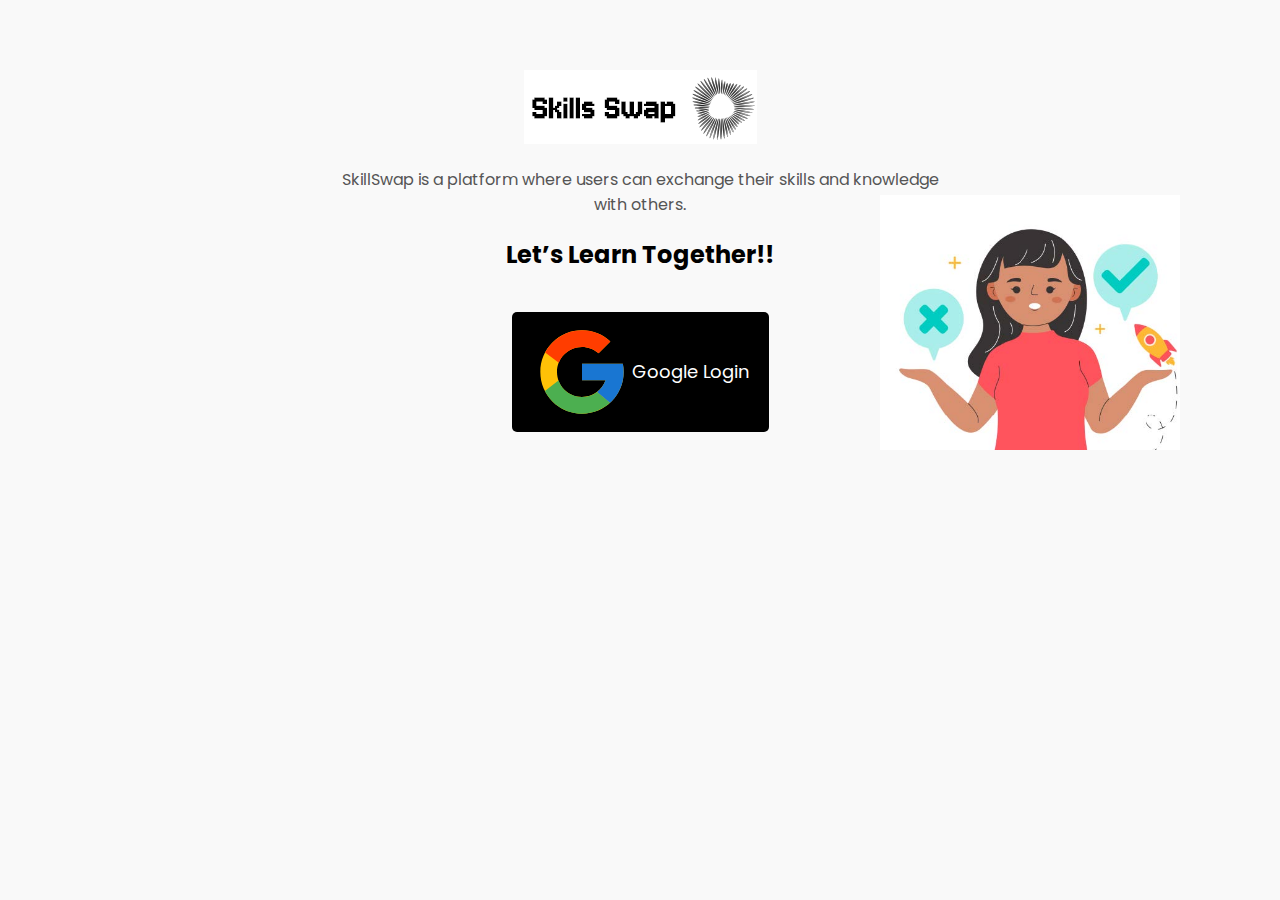
<file: index.html>
<!DOCTYPE html>

<head>
    <meta charset="UTF-8">
    <meta name="viewport" content="width=device-width, initial-scale=1.0">
    <title>Skill Swap</title>
    <link rel="preconnect" href="https://fonts.googleapis.com">
    <link rel="preconnect" href="https://fonts.gstatic.com" crossorigin>
    <link href="https://fonts.googleapis.com/css2?family=Poppins:wght@300;400;600&display=swap" rel="stylesheet">
    <style>
        body {
            font-family: 'Poppins', sans-serif;
            text-align: center;
            background-color: #f9f9f9;
            margin: 0;
            padding: 0;
        }

        .container {
            max-width: 600px;
            margin: 50px auto;
            padding: 20px;
        }

        h1 {
            font-weight: 600;
        }

        p {
            font-weight: 400;
            color: #555;
        }

        .google-login {
            display: inline-flex;
            align-items: center;
            background-color: black;
            color: white;
            padding: 10px 20px;
            border-radius: 5px;
            font-size: 18px;
            text-decoration: none;
            margin-top: 20px;
        }

        .google-login img {
            width: 20px;
            margin-right: 10px;
        }

        .illustration {
            margin-left: 90%;
            margin-top: -90rem;
            max-width: 50%;
            height: auto;
        }
    </style>
</head>

<body>
    <div class="container">
        <img src="skills_swap_logo.png" class="logo">
        <p>SkillSwap is a platform where users can exchange their skills and knowledge with others.</p>
        <h2>Let’s Learn Together!!</h2>
        <a href="login.html" class="google-login">
            <svg xmlns="http://www.w3.org/2000/svg" x="0px" y="0px" width="100" height="100" viewBox="0 0 48 48">
                <path fill="#FFC107"
                    d="M43.611,20.083H42V20H24v8h11.303c-1.649,4.657-6.08,8-11.303,8c-6.627,0-12-5.373-12-12c0-6.627,5.373-12,12-12c3.059,0,5.842,1.154,7.961,3.039l5.657-5.657C34.046,6.053,29.268,4,24,4C12.955,4,4,12.955,4,24c0,11.045,8.955,20,20,20c11.045,0,20-8.955,20-20C44,22.659,43.862,21.35,43.611,20.083z">
                </path>
                <path fill="#FF3D00"
                    d="M6.306,14.691l6.571,4.819C14.655,15.108,18.961,12,24,12c3.059,0,5.842,1.154,7.961,3.039l5.657-5.657C34.046,6.053,29.268,4,24,4C16.318,4,9.656,8.337,6.306,14.691z">
                </path>
                <path fill="#4CAF50"
                    d="M24,44c5.166,0,9.86-1.977,13.409-5.192l-6.19-5.238C29.211,35.091,26.715,36,24,36c-5.202,0-9.619-3.317-11.283-7.946l-6.522,5.025C9.505,39.556,16.227,44,24,44z">
                </path>
                <path fill="#1976D2"
                    d="M43.611,20.083H42V20H24v8h11.303c-0.792,2.237-2.231,4.166-4.087,5.571c0.001-0.001,0.002-0.001,0.003-0.002l6.19,5.238C36.971,39.205,44,34,44,24C44,22.659,43.862,21.35,43.611,20.083z">
                </path>
            </svg>
            Google Login
        </a>
        <img src="ladki.jpg" class="illustration" alt="Illustration">
    </div>
</body>
</html>
</file>
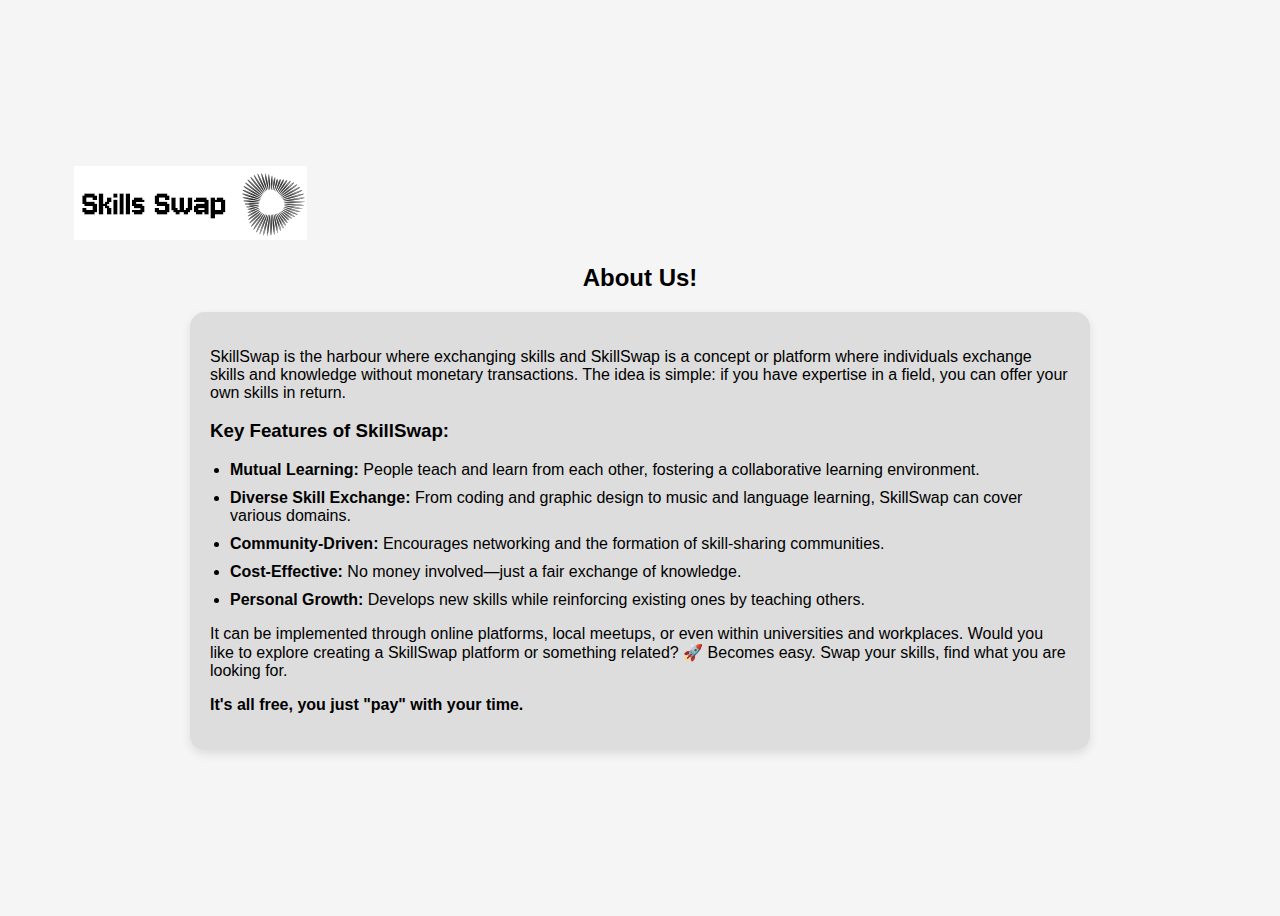
<file: aboutus.html>
<!DOCTYPE html>

<head>
    <meta charset="UTF-8">
    <meta name="viewport" content="width=device-width, initial-scale=1.0">
    <title>SkillSwap - About Us</title>
    <link rel="stylesheet" href="aboutus.css">
</head>

<body>
    <div class="container">
        <a href="skillspage.html">
            <img src="skills_swap_logo.png" alt="Skill Swap Logo" class="logo">
        </a>        

        <h2>About Us!</h2>
        <div class="about-box">
            <p>
                SkillSwap is the harbour where exchanging skills and SkillSwap is a concept or platform where
                individuals exchange skills and knowledge without monetary transactions.
                The idea is simple: if you have expertise in a field, you can offer your own skills in return.
            </p>

            <h3>Key Features of SkillSwap:</h3>
            <ul>
                <li><b>Mutual Learning:</b> People teach and learn from each other, fostering a collaborative learning
                    environment.</li>
                <li><b>Diverse Skill Exchange:</b> From coding and graphic design to music and language learning,
                    SkillSwap can cover various domains.</li>
                <li><b>Community-Driven:</b> Encourages networking and the formation of skill-sharing communities.</li>
                <li><b>Cost-Effective:</b> No money involved—just a fair exchange of knowledge.</li>
                <li><b>Personal Growth:</b> Develops new skills while reinforcing existing ones by teaching others.</li>
            </ul>

            <p>
                It can be implemented through online platforms, local meetups, or even within universities and
                workplaces.
                Would you like to explore creating a SkillSwap platform or something related? 🚀 Becomes easy.
                Swap your skills, find what you are looking for.
            </p>
            <p><b>It's all free, you just "pay" with your time.</b></p>
        </div>
    </div>
</body>

</html>
</file>
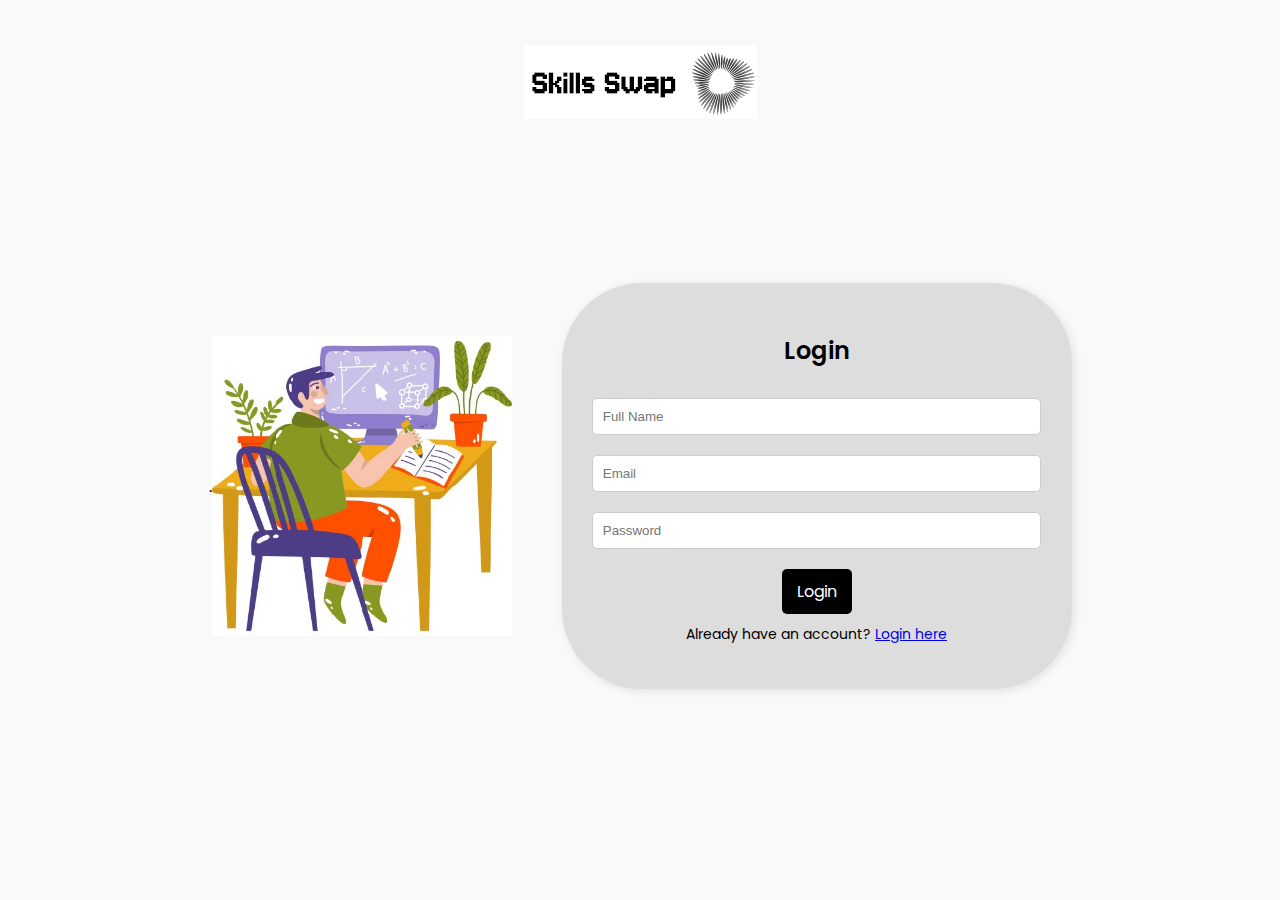
<file: login.html>
<!DOCTYPE html>
<html lang="en">

<head>
    <meta charset="UTF-8">
    <meta name="viewport" content="width=device-width, initial-scale=1.0">
    <title>Skill Swap - Register</title>
    <link href="https://fonts.googleapis.com/css2?family=Poppins:wght@300;400;600&display=swap" rel="stylesheet">
    <style>
        body {
            font-family: 'Poppins', sans-serif;
            text-align: center;
            background-color: #f9f9f9;
            margin: 0;
            padding: 0;
        }

        .container {
            display: flex;
            justify-content: center;
            align-items: center;
            height: 80vh;
        }

        .logo {
            margin-top: 5vh;
        }

        .form-box {
            background: #ddd;
            padding: 30px;
            border-radius: 80px;
            box-shadow: 2px 2px 10px rgba(0, 0, 0, 0.1);
            width: 450px;
        }

        .form-box h2 {
            margin-bottom: 20px;
            font-weight: 600;
        }

        input {
            width: 95%;
            padding: 10px;
            margin: 10px 0;
            border: 1px solid #ccc;
            border-radius: 5px;
        }

        .btn {
            display: inline-block;
            text-align: center;
            background-color: black;
            color: white;
            padding: 10px 15px;
            text-decoration: none;
            font-size: 16px;
            border-radius: 5px;
            margin-top: 10px;
        }

        .btn:hover {
            background-color: #333;
        }

        .login-link {
            margin-top: 10px;
            font-size: 14px;
        }

        .illustration {
            max-width: 300px;
            margin-right: 50px;
        }

        .wrapper {
            display: flex;
            align-items: center;
        }
    </style>
</head>

<body>
    <img src="skills_swap_logo.png" class="logo">
    <div class="container">.
        <div class="wrapper">
            <img src="ladka_table_pe.jpg" class="illustration" alt="Illustration">
            <div class="form-box">
                <h2>Login</h2>
                <form>
                    <input type="text" placeholder="Full Name" required>
                    <input type="email" placeholder="Email" required>
                    <input type="password" placeholder="Password" required>
                    <a href="registrationpage.html" class="btn">Login</a>
                </form>
                <p class="login-link">Already have an account? <a href="#">Login here</a></p>
            </div>
        </div>
    </div>
</body>

</html>
</file>
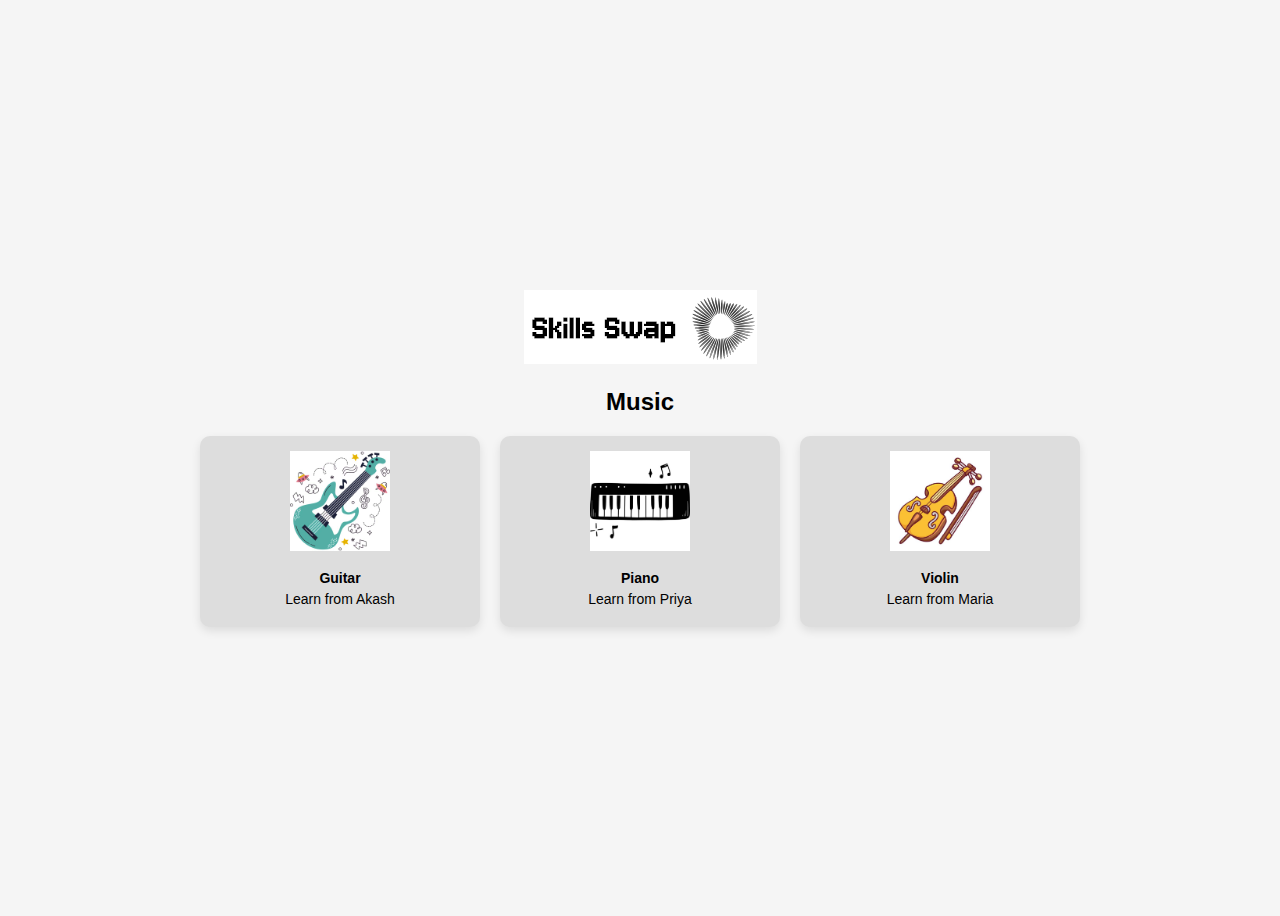
<file: music.html>
<!DOCTYPE html>
<html lang="en">
<head>
    <meta charset="UTF-8">
    <meta name="viewport" content="width=device-width, initial-scale=1.0">
    <title>SkillSwap - Music</title>
    <link rel="stylesheet" href="music.css">
</head>
<body>
    <div class="container">
        <a href="computer.html">
            <img src="skills_swap_logo.png" alt="Skill Swap Logo" class="logo">
        </a> 

        <h2 class="title">Music</h2>

        <div class="music-container">
            <div class="music-card">
                <img src="guitar.jpg" alt="Guitar">
                <p><b>Guitar</b></p>
                <p>Learn from Akash</p>
            </div>
            <div class="music-card">
                <img src="piano.jpg" alt="Piano">
                <p><b>Piano</b></p>
                <p>Learn from Priya</p>
            </div>
            <div class="music-card">
                <img src="violin.jpg" alt="Violin">
                <p><b>Violin</b></p>
                <p>Learn from Maria</p>
            </div>
        </div>
    </div>
</body>
</html>
</file>
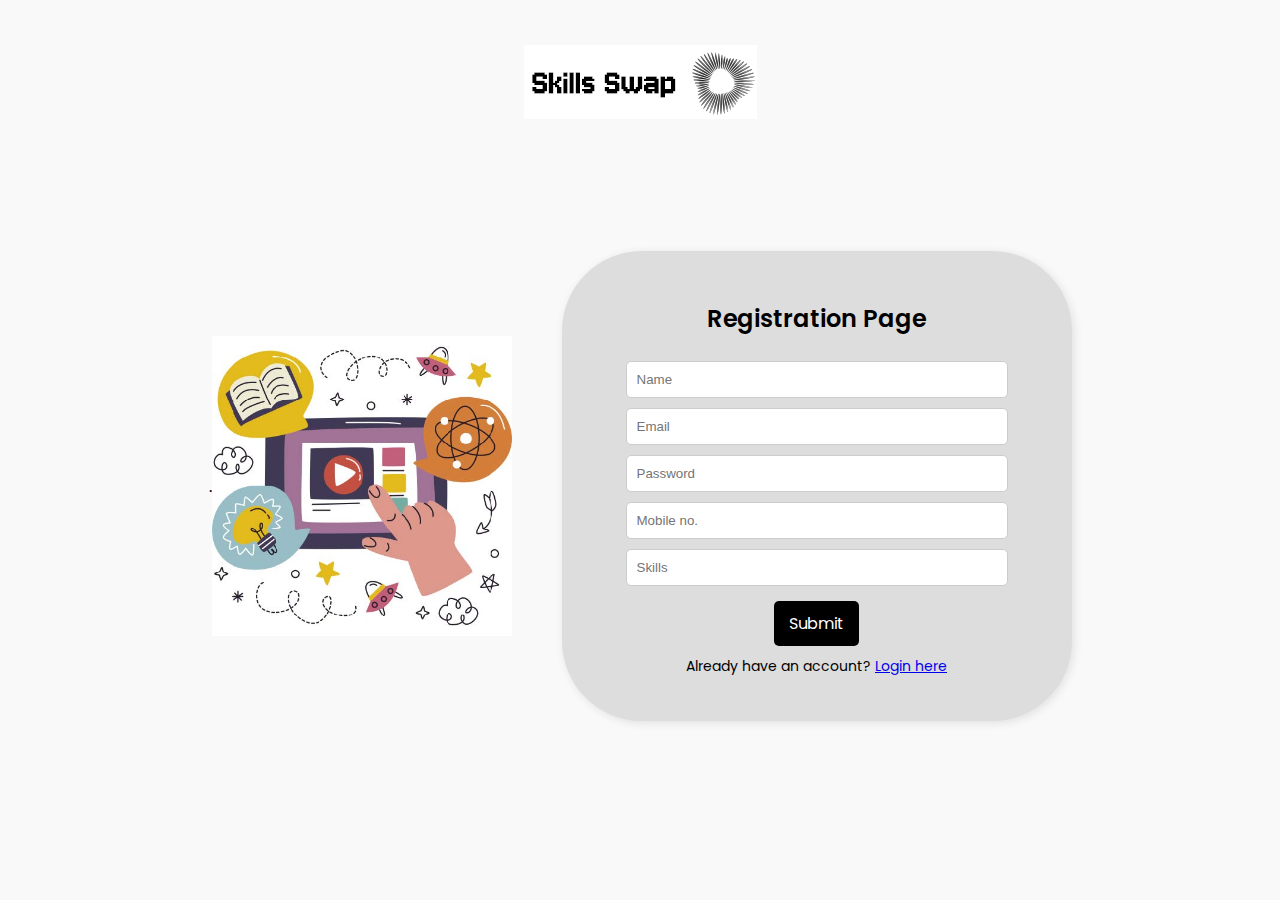
<file: registrationpage.html>
<!DOCTYPE html>
<html lang="en">

<head>
    <meta charset="UTF-8">
    <meta name="viewport" content="width=device-width, initial-scale=1.0">
    <title>Skill Swap - Register</title>
    <link href="https://fonts.googleapis.com/css2?family=Poppins:wght@300;400;600&display=swap" rel="stylesheet">
    <style>
        body {
            font-family: 'Poppins', sans-serif;
            text-align: center;
            background-color: #f9f9f9;
            margin: 0;
            padding: 0;
        }

        .container {
            display: flex;
            justify-content: center;
            align-items: center;
            height: 80vh;
        }

        .logo {
            margin-top: 5vh;
        }

        .form-box {
            background: #ddd;
            padding: 30px;
            border-radius: 80px;
            box-shadow: 2px 2px 10px rgba(0, 0, 0, 0.1);
            width: 450px;
        }

        .form-box h2 {
            margin-bottom: 20px;
            font-weight: 600;
        }

        input {
            width: 80%;
            padding: 10px;
            margin: 5px ;
            border: 1px solid #ccc;
            border-radius: 5px;
        }

        .btn {
            display: inline-block;
            text-align: center;
            background-color: black;
            color: white;
            padding: 10px 15px;
            text-decoration: none;
            font-size: 16px;
            border-radius: 5px;
            margin-top: 10px;
        }

        .btn:hover {
            background-color: #333;
        }

        .login-link {
            margin-top: 10px;
            font-size: 14px;
        }

        .illustration {
            max-width: 300px;
            margin-right: 50px;
        }

        .wrapper {
            display: flex;
            align-items: center;
        }
    </style>
</head>

<body>
    <img src="skills_swap_logo.png" class="logo">
    <div class="container">.
        <div class="wrapper">
            <img src="ungli_tab_pe.jpg" class="illustration" alt="Illustration">
            <div class="form-box">
                <h2>Registration Page</h2>
                <form>
                    <input type="text" placeholder="Name" required>
                    <input type="email" placeholder="Email" required>
                    <input type="password" placeholder="Password" required>
                    <input type="number" placeholder="Mobile no." required>
                    <input type="text" placeholder="Skills" required>
                    <a href="aboutus.html" class="btn">Submit</a>
                </form>
                <p class="login-link">Already have an account? <a href="#">Login here</a></p>
            </div>
        </div>
    </div>
</body>

</html>
</file>
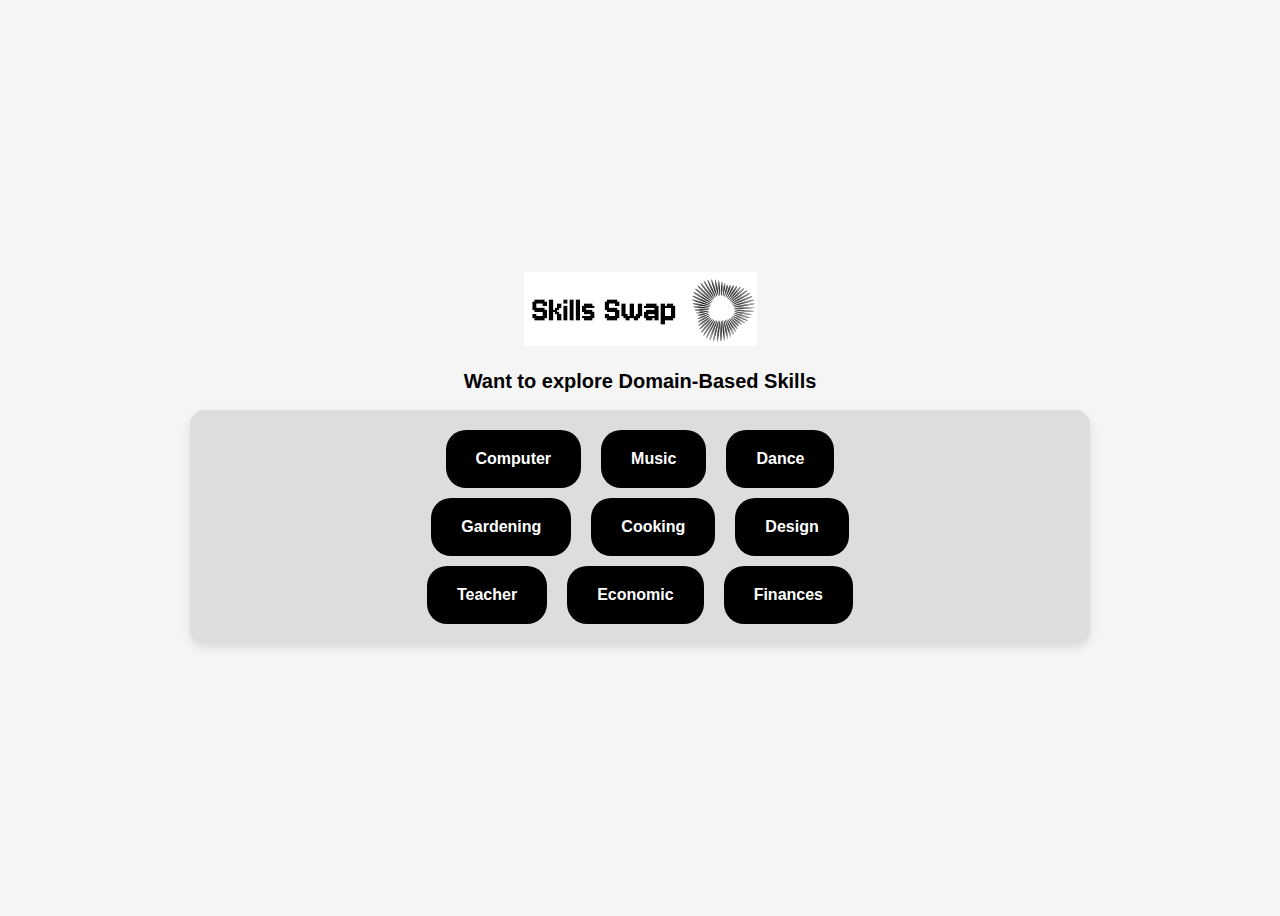
<file: skillspage.html>
<!DOCTYPE html>
<head>
    <meta charset="UTF-8">
    <meta name="viewport" content="width=device-width, initial-scale=1.0">
    <title>SkillSwap - Skills</title>
    <link rel="stylesheet" href="skillspage.css">
</head>
<body>
    <div class="container">
        <a href="music.html">
            <img src="skills_swap_logo.png" alt="Skill Swap Logo" class="logo">
        </a> 

        <h2 class="title">Want to explore Domain-Based Skills</h2>

        <div class="skills-box">
            <div class="skill-row">
                <a href="#" class="skill-btn">Computer</a>
                <a href="#" class="skill-btn">Music</a>
                <a href="#" class="skill-btn">Dance</a>
            </div>
            <div class="skill-row">
                <a href="#" class="skill-btn">Gardening</a>
                <a href="#" class="skill-btn">Cooking</a>
                <a href="#" class="skill-btn">Design</a>
            </div>
            <div class="skill-row">
                <a href="#" class="skill-btn">Teacher</a>
                <a href="#" class="skill-btn">Economic</a>
                <a href="#" class="skill-btn">Finances</a>
            </div>
        </div>
    </div>
</body>
</html>
</file>
<file: aboutus.css>
body {
    font-family: Arial, sans-serif;
    display: flex;
    justify-content: center;
    align-items: center;
    height: 100vh;
    background-color: #f5f5f5;
    text-align: center;
}

.container {
    width: 80%;
    max-width: 900px;
}

.logo {
    margin-left: -100%;
    font-size: 30px;
    font-weight: bold;
}

.about-box {
    background: #ddd;
    padding: 20px;
    border-radius: 15px;
    box-shadow: 0px 4px 10px rgba(0, 0, 0, 0.1);
    text-align: left;
}

h2 {
    text-align: center;
}

ul {
    padding-left: 20px;
}

ul li {
    margin: 10px 0;
}
</file>
<file: music.css>
body {
    font-family: Arial, sans-serif;
    display: flex;
    justify-content: center;
    align-items: center;
    height: 100vh;
    background-color: #f5f5f5;
    text-align: center;
    flex-direction: column;
}

.container {
    width: 90%;
    max-width: 1000px;
}

.logo {
    font-size: 30px;
    font-weight: bold;
    text-align: left;
}

.title {
    font-size: 24px;
    margin: 20px 0;
}

.music-container {
    display: flex;
    justify-content: center;
    gap: 20px;
    flex-wrap: wrap;
}

.music-card {
    background: #ddd;
    padding: 15px;
    border-radius: 10px;
    width: 250px;
    text-align: center;
    box-shadow: 0px 4px 10px rgba(0, 0, 0, 0.1);
}

.music-card img {
    width: 100px;
    height: auto;
    margin-bottom: 10px;
}

.music-card p {
    margin: 5px 0;
    font-size: 14px;
}
</file>
<file: skillspage.css>
body {
    font-family: Arial, sans-serif;
    display: flex;
    justify-content: center;
    align-items: center;
    height: 100vh;
    background-color: #f5f5f5;
    text-align: center;
}

.container {
    width: 80%;
    max-width: 900px;
}

.logo {
    font-size: 30px;
    font-weight: bold;
}

.title {
    margin-top: 20px;
    font-size: 20px;
}

.skills-box {
    background: #ddd;
    padding: 20px;
    border-radius: 15px;
    box-shadow: 0px 4px 10px rgba(0, 0, 0, 0.1);
    display: flex;
    flex-direction: column;
    align-items: center;
    gap: 10px;
}

.skill-row {
    display: flex;
    justify-content: center;
    gap: 20px;
    flex-wrap: wrap;
}

.skill-btn {
    background-color: black;
    color: white;
    text-decoration: none;
    padding: 20px 30px;
    border-radius: 20px;
    font-weight: bold;
    transition: 0.3s;
}

.skill-btn:hover {
    background-color: #444;
}
</file>
